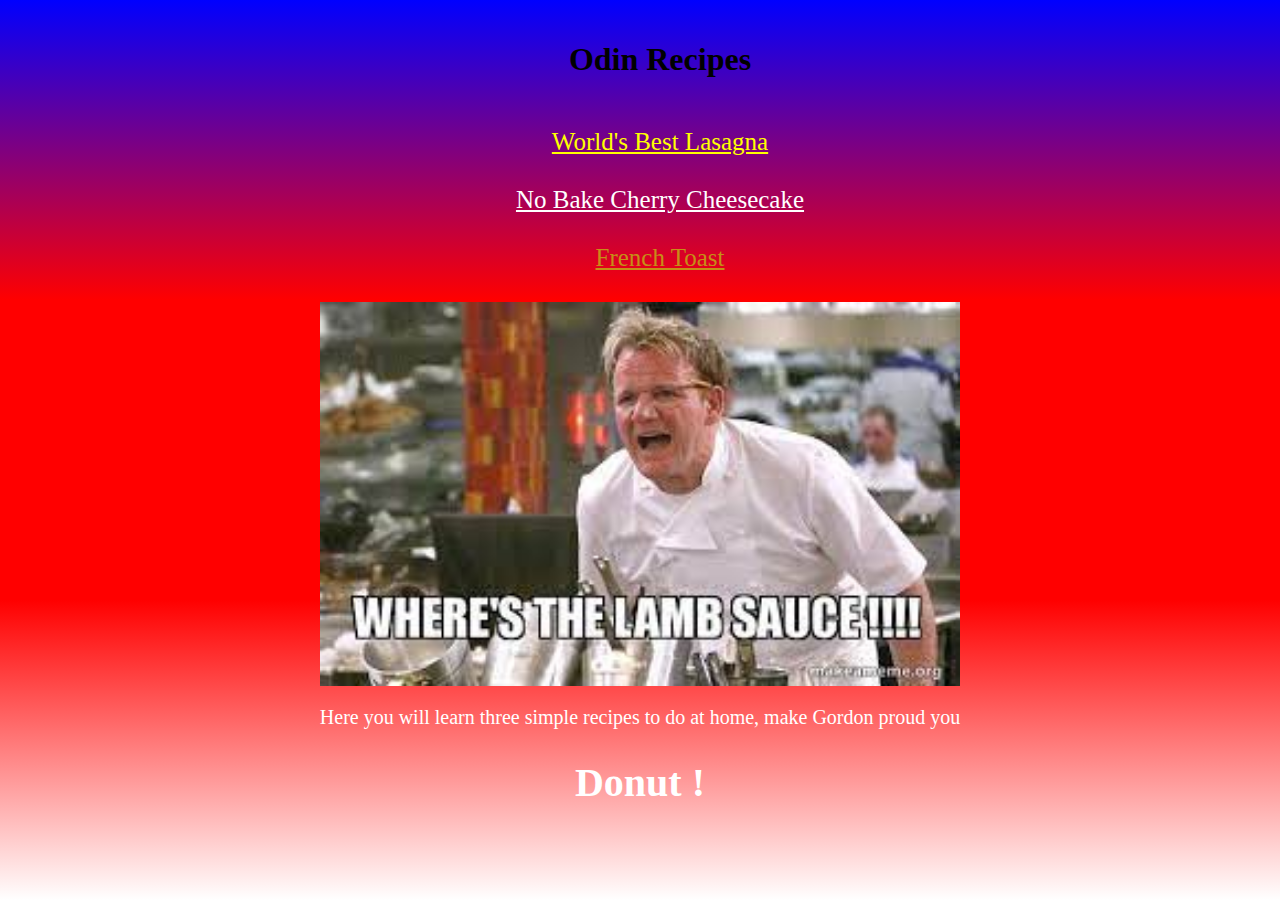
<file: index.html>
<!DOCTYPE html>
<html lang="en">
    <head>
        <meta charset="UTF-8">
        <title>Odin Recipes</title>
        <link href="/css/styles.css" rel="stylesheet">
    </head>
    <body>
        <h1>Odin Recipes</h1>
        <div class="list">
            <ul>
            <li><a href="recipes/lasagna.html" class="recipes lasagna"><span>World's Best Lasagna</span></a></li>
            <li><a href="recipes/no-bake-cherry-cheesecake.html" class="recipes cherry-cheesecake"><span>No Bake Cherry Cheesecake</span></a></li>
            <li><a href="recipes/french-toast.html" class="recipes french-toast"><span> French Toast</span></a></li>
            </ul>
        </div>
        <div class="content">
        <img src="/recipes/img/Lambsauce.jpg" alt="Gordon Ramsay Lambsauce">
        <div>
            <p>Here you will learn three simple recipes to do at home, make Gordon proud you <span>Donut !</span></p>
        </div>
        </div>
    </body>
</html>
</file>
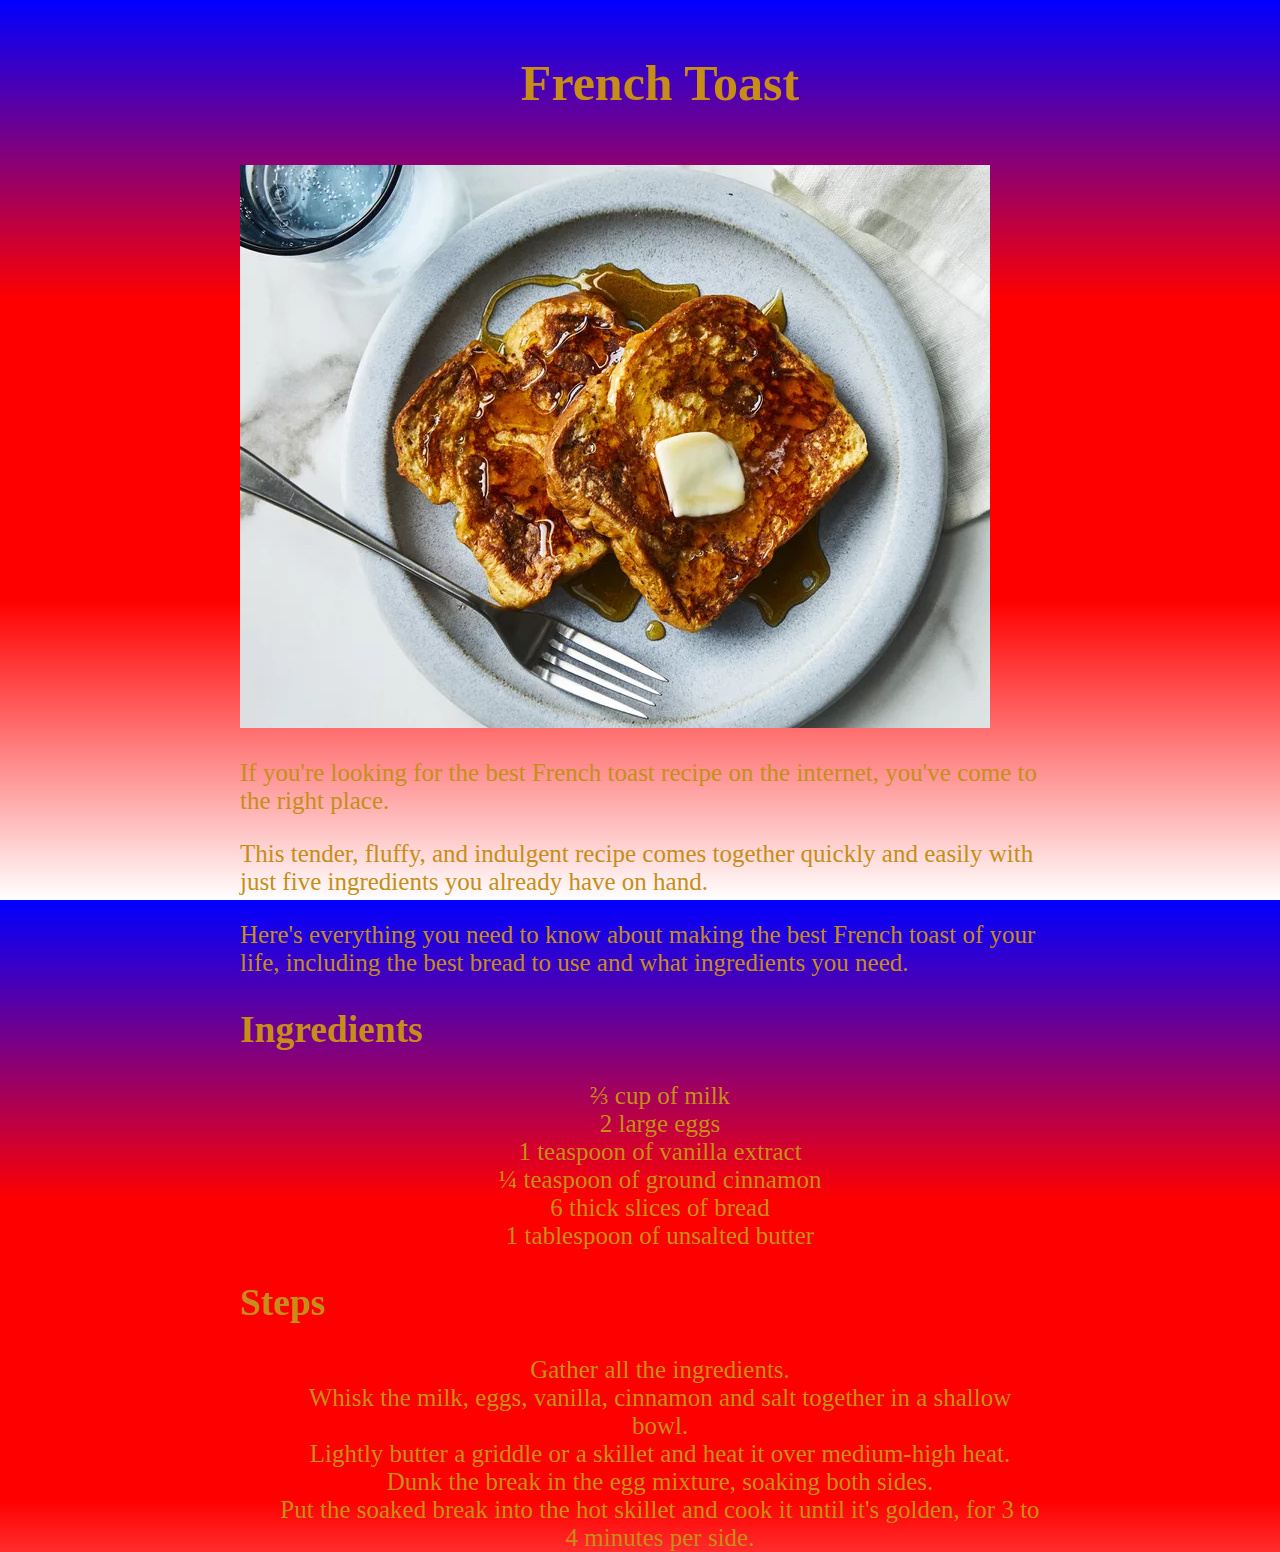
<file: recipes/french-toast.html>
<!DOCTYPE html>
<html lang="en">
    <head>
        <meta charset="UTF-8">
        <title>French Toast</title>
        <link href="../css/styles.css" rel="stylesheet">
    </head>
    <body class="french-toast">
        <h1>French Toast</h1>

        <img src="img/french-toast.png">

        <p>If you're looking for the best French toast recipe on the internet, you've come to the right place.</p>
        <p>This tender, fluffy, and indulgent recipe comes together quickly and easily with just five ingredients you already have on hand.</p>
        <p>Here's everything you need to know about making the best French toast of your life, including the best bread to use and what ingredients you need.</p>

        <h2>Ingredients</h2>

        <ul>
            <li>⅔ cup of milk</li>
            <li>2 large eggs</li>
            <li>1 teaspoon of vanilla extract</li>
            <li>¼ teaspoon of ground cinnamon</li>
            <li>6 thick slices of bread</li>
            <li>1 tablespoon of unsalted butter</li>
        </ul>

        <h2>Steps</h2>

        <ol>
            <li>Gather all the ingredients.</li>
            <li>Whisk the milk, eggs, vanilla, cinnamon and salt together in a shallow bowl.</li>
            <li>Lightly butter a griddle or a skillet and heat it over medium-high heat.</li>
            <li>Dunk the break in the egg mixture, soaking both sides.</li>
            <li>Put the soaked break into the hot skillet and cook it until it's golden, for 3 to 4 minutes per side.</li>
        </ol>
    </body>
</html>
</file>
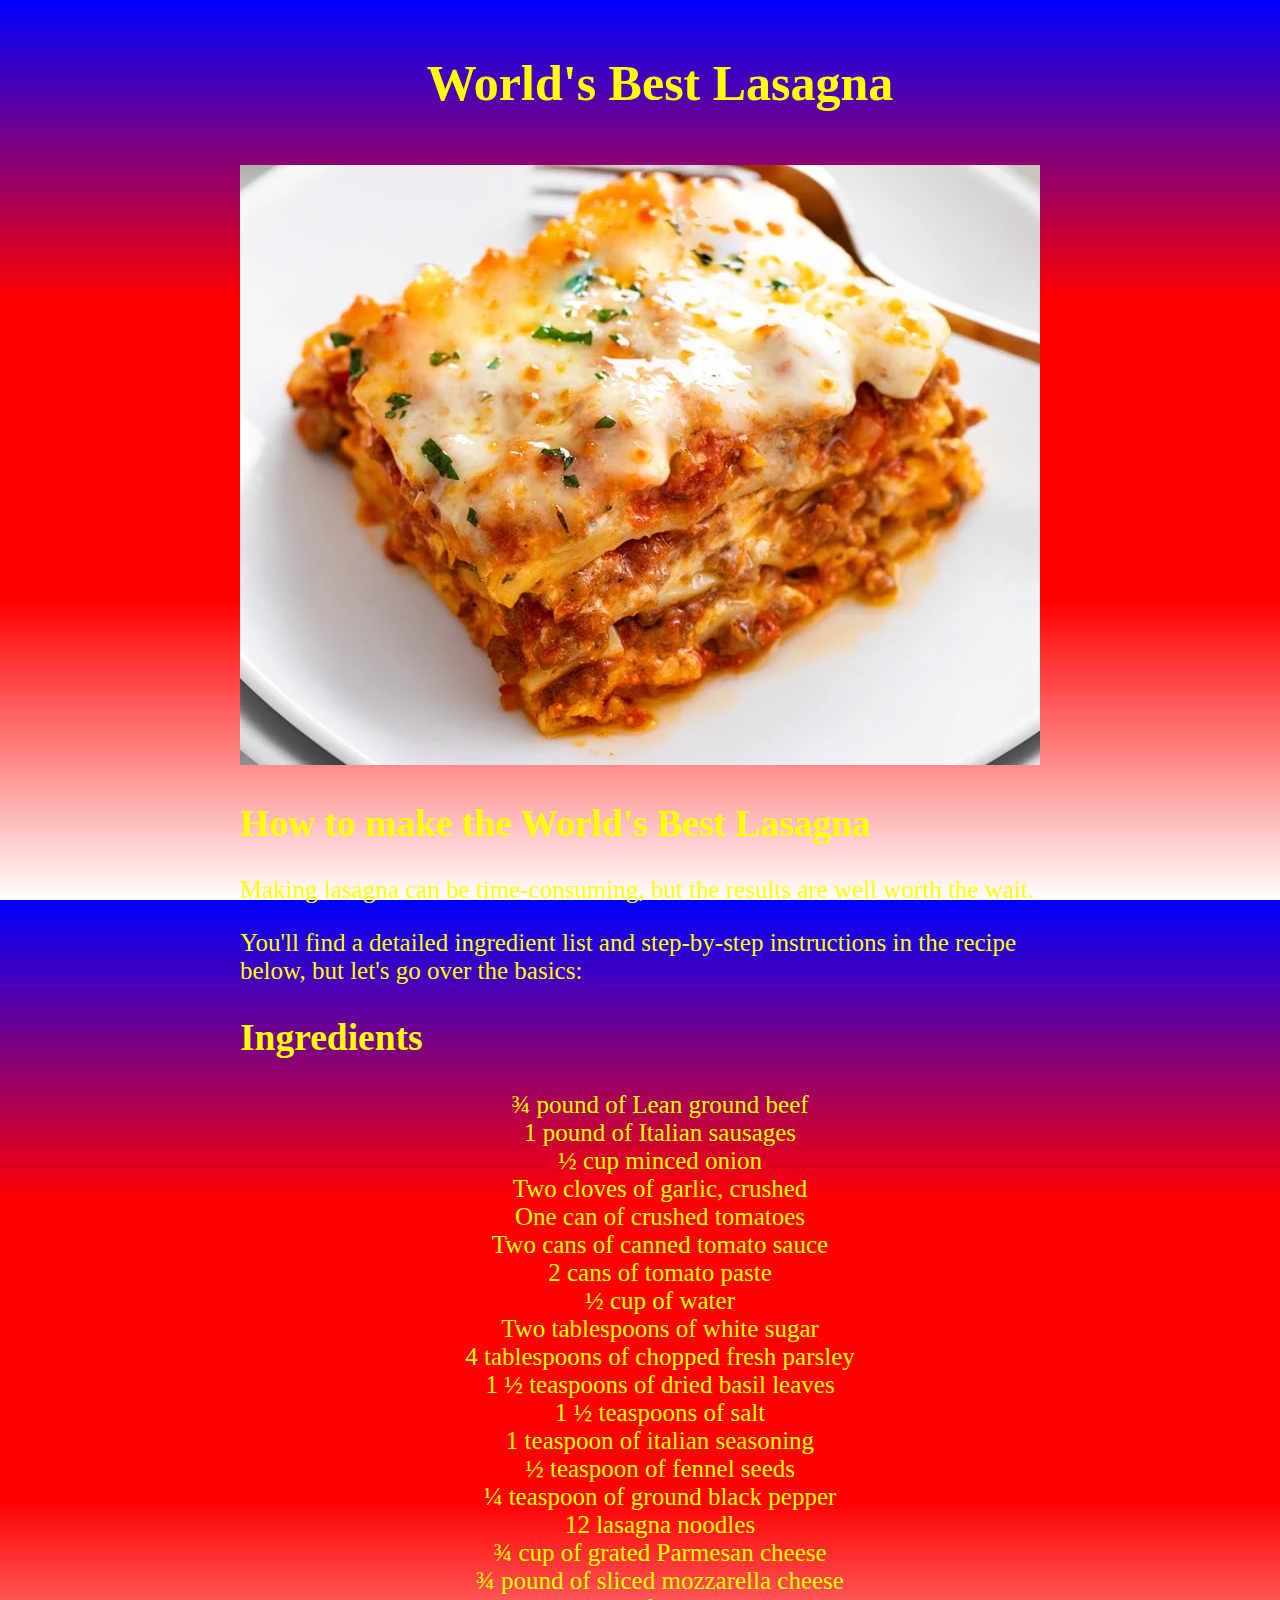
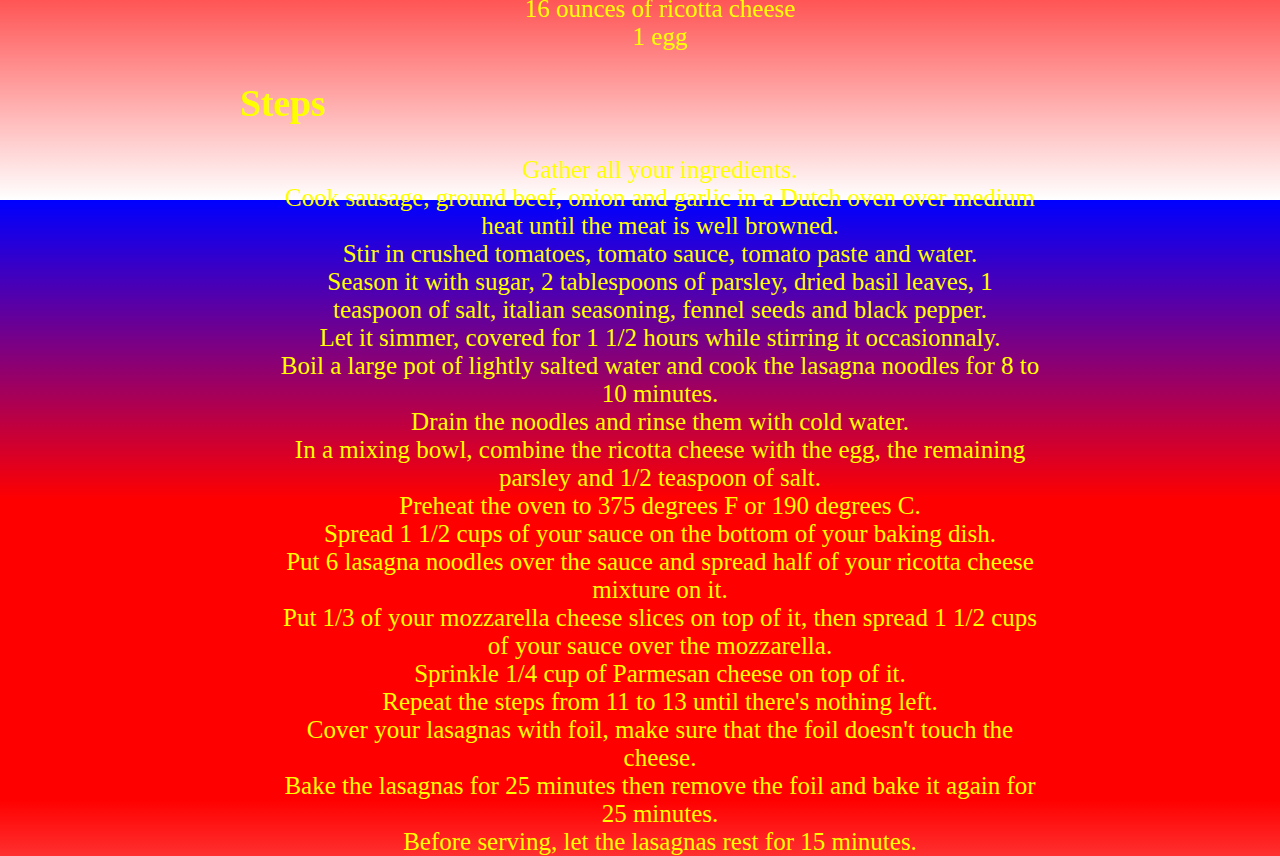
<file: recipes/lasagna.html>
<!DOCTYPE html>
<html lang="en">
    <head>
        <meta charset="UTF-8">
        <title>World's Best Lasagna</title>
        <link href="../css/styles.css" rel="stylesheet">
    </head>
    <body class="lasagna">
        <h1>World's Best Lasagna</h1>

        <img src="img/Lasagna.jpg">

        <h2>How to make the World's Best Lasagna</h2>

        <p>Making lasagna can be time-consuming, but the results are well worth the wait.</p> 
        <p>You'll find a detailed ingredient list and step-by-step instructions in the recipe below, but let's go over the basics:</p>

        <h2>Ingredients</h2>

        <ul>
            <li>¾ pound of Lean ground beef</li>
            <li>1 pound of Italian sausages</li>
            <li>½ cup minced onion</li>
            <li>Two cloves of garlic, crushed</li>
            <li>One can of crushed tomatoes</li>
            <li>Two cans of canned tomato sauce</li>
            <li>2 cans of tomato paste</li>
            <li>½ cup of water</li>
            <li>Two tablespoons of white sugar</li>
            <li>4 tablespoons of chopped fresh parsley</li>
            <li>1 ½ teaspoons of dried basil leaves</li>
            <li>1 ½ teaspoons of salt</li>
            <li>1 teaspoon of italian seasoning</li>
            <li>½ teaspoon of fennel seeds</li>
            <li>¼ teaspoon of ground black pepper</li>
            <li>12 lasagna noodles</li>
            <li>¾ cup of grated Parmesan cheese</li>
            <li>¾ pound of sliced mozzarella cheese</li>
            <li>16 ounces of ricotta cheese</li>
            <li>1 egg</li>
        </ul>

        <h2>Steps</h2>

        <ol>
            <li>Gather all your ingredients.</li>
            <li>Cook sausage, ground beef, onion and garlic in a Dutch oven over medium heat until the meat is well browned.</li>
            <li>Stir in crushed tomatoes, tomato sauce, tomato paste and water.</li>
            <li>Season it with sugar, 2 tablespoons of parsley, dried basil leaves, 1 teaspoon of salt, italian seasoning, fennel seeds and black pepper.</li>
            <li>Let it simmer, covered for 1 1/2 hours while stirring it occasionnaly.</li>
            <li>Boil a large pot of lightly salted water and cook the lasagna noodles for 8 to 10 minutes.</li>
            <li>Drain the noodles and rinse them with cold water.</li>
            <li>In a mixing bowl, combine the ricotta cheese with the egg, the remaining parsley and 1/2 teaspoon of salt.</li>
            <li>Preheat the oven to 375 degrees F or 190 degrees C.</li>
            <li>Spread 1 1/2 cups of your sauce on the bottom of your baking dish.</li>
            <li>Put 6 lasagna noodles over the sauce and spread half of your ricotta cheese mixture on it.</li>
            <li>Put 1/3 of your mozzarella cheese slices on top of it, then spread 1 1/2 cups of your sauce over the mozzarella.</li>
            <li>Sprinkle 1/4 cup of Parmesan cheese on top of it.</li>
            <li>Repeat the steps from 11 to 13 until there's nothing left.</li>
            <li>Cover your lasagnas with foil, make sure that the foil doesn't touch the cheese.</li>
            <li>Bake the lasagnas for 25 minutes then remove the foil and bake it again for 25 minutes.</li>
            <li>Before serving, let the lasagnas rest for 15 minutes.</li>
        </ol>
    </body>
</html>
</file>
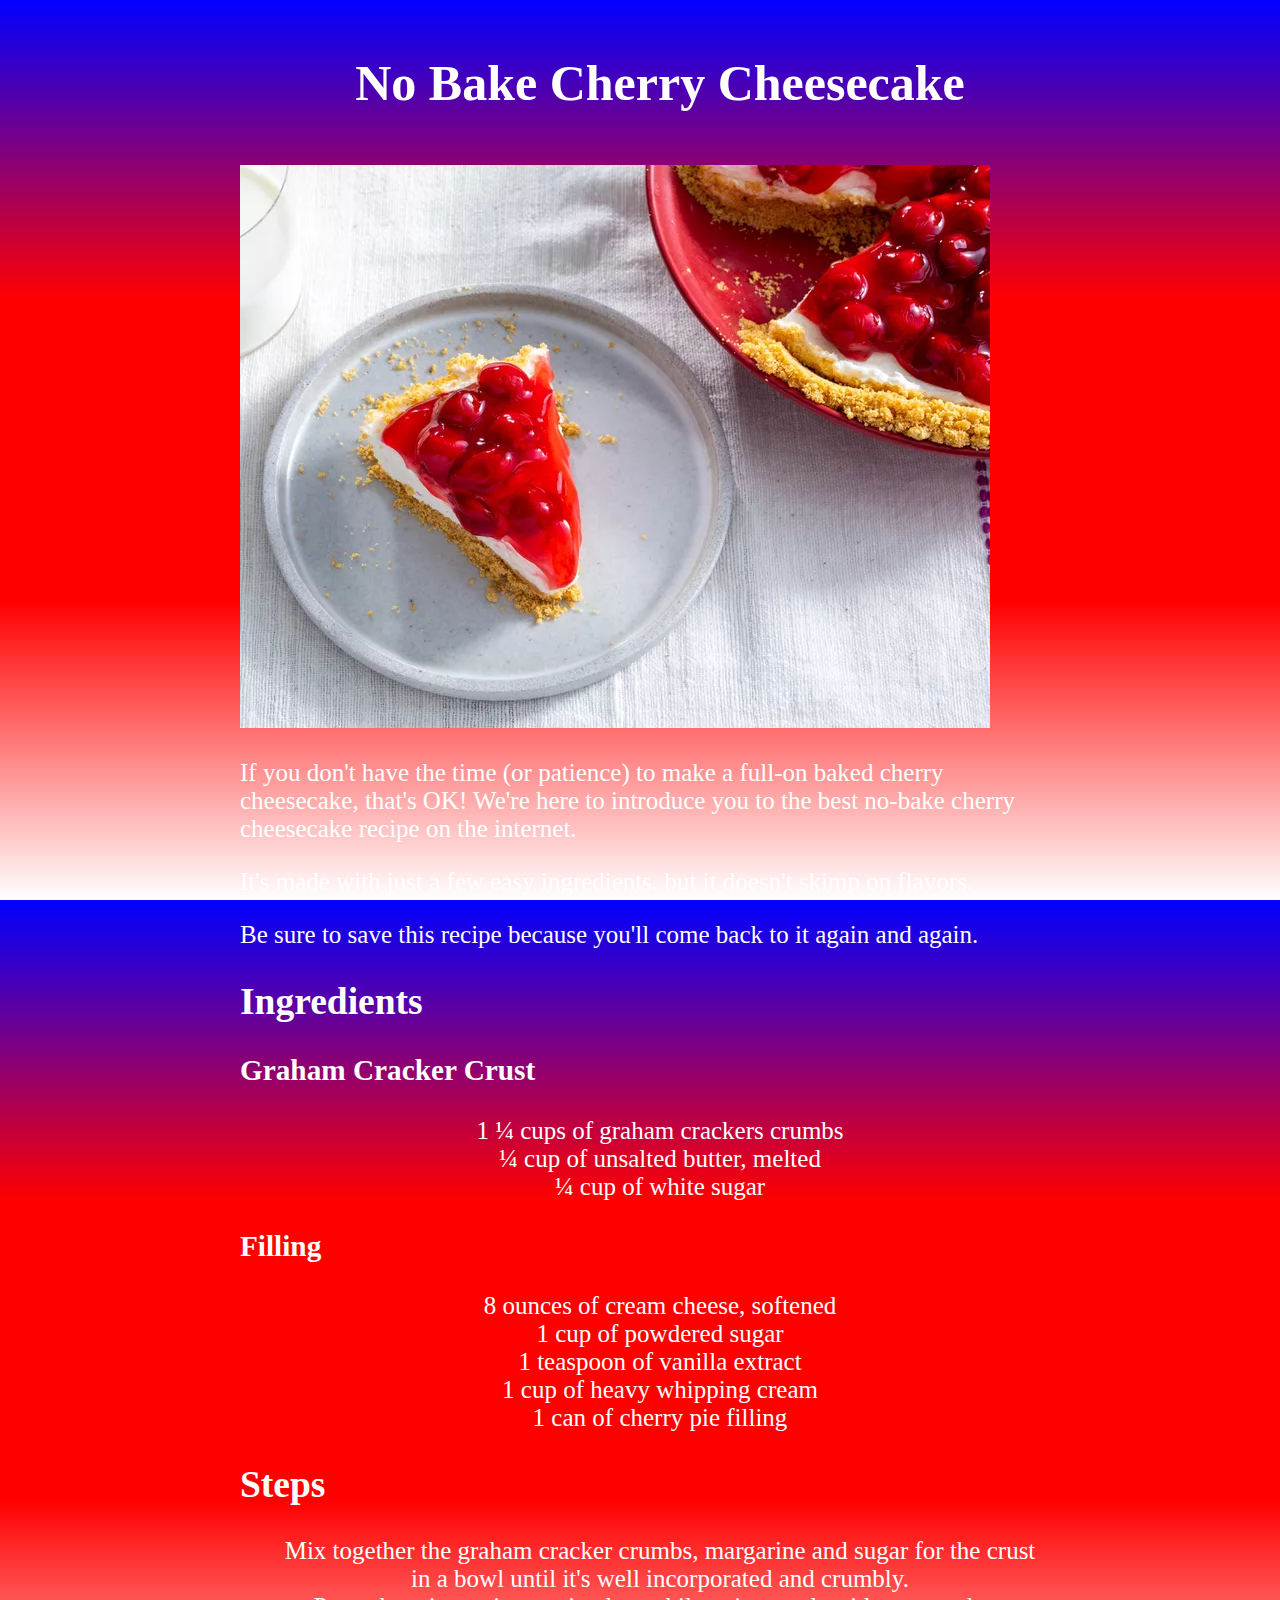
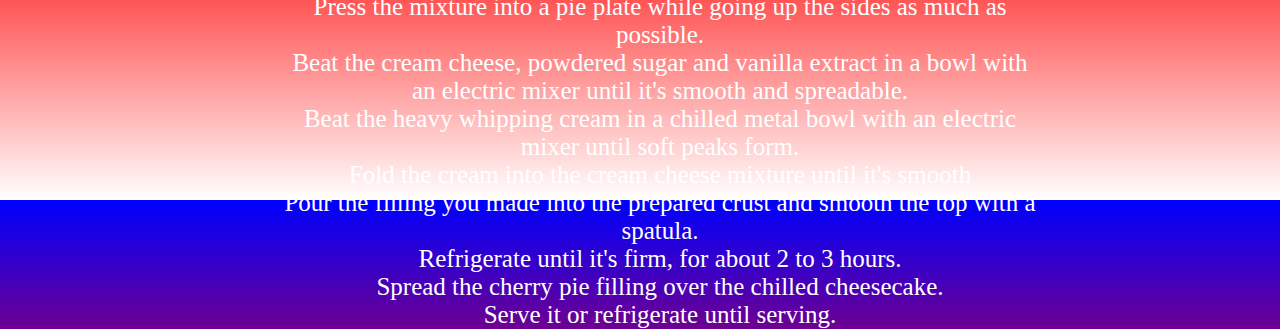
<file: recipes/no-bake-cherry-cheesecake.html>
<!DOCTYPE html>
<html lang="en">
    <head>
        <meta charset="UTF-8">
        <title>No Bake Cherry Cheesecake</title>
        <link href="../css/styles.css" rel="stylesheet">
    </head>
    <body class="cherry-cheesecake">
        <h1>No Bake Cherry Cheesecake</h1>

        <img src="img/no-bake-cherry-cheesecake.png">

        <p>If you don't have the time (or patience) to make a full-on baked cherry cheesecake, that's OK! We're here to introduce you to the best no-bake cherry cheesecake recipe on the internet.</p>
        <p>It's made with just a few easy ingredients, but it doesn't skimp on flavors.</p>
        <p>Be sure to save this recipe because you'll come back to it again and again.</p>

        <h2>Ingredients</h2>

        <h3>Graham Cracker Crust</h3>

        <ul>
            <li>1 ¼ cups of graham crackers crumbs</li>
            <li>¼ cup of unsalted butter, melted</li>
            <li>¼ cup of white sugar</li>
        </ul>

        <h3>Filling</h3>

        <ul>
            <li>8 ounces of cream cheese, softened</li>
            <li>1 cup of powdered sugar</li>
            <li>1 teaspoon of vanilla extract</li>
            <li>1 cup of heavy whipping cream</li>
            <li>1 can of cherry pie filling</li>
        </ul>

        <h2>Steps</h2>

        <ol>
            <li>Mix together the graham cracker crumbs, margarine and sugar for the crust in a bowl until it's well incorporated and crumbly.</li>
            <li>Press the mixture into a pie plate while going up the sides as much as possible.</li>
            <li>Beat the cream cheese, powdered sugar and vanilla extract in a bowl with an electric mixer until it's smooth and spreadable.</li>
            <li>Beat the heavy whipping cream in a chilled metal bowl with an electric mixer until soft peaks form.</li>
            <li>Fold the cream into the cream cheese mixture until it's smooth</li>
            <li>Pour the filling you made into the prepared crust and smooth the top with a spatula.</li>
            <li>Refrigerate until it's firm, for about 2 to 3 hours.</li>
            <li>Spread the cherry pie filling over the chilled cheesecake.</li>
            <li>Serve it or refrigerate until serving.</li>
        </ol>
    </body>
</html>
</file>
<file: css/styles.css>
html, body {
    height: 100%;
}

body {
    background: linear-gradient(180deg, blue, red, red, white);
    font-family:'Times New Roman', Times, serif;
    max-width: 800px;
    background-repeat: no-repeat;
    margin: auto;
}

.recipes {
    font-size: 30px;
    color: white;
}

.lasagna {
    color: yellow;
}

.cherry-cheesecake {
    color: white;
}

.lasagna, .cherry-cheesecake, .french-toast {
    font-size: 25px;
    background-repeat: repeat;
}

.french-toast {
    color: #C68E17;
}

span {
    display: block;
    margin: 30px;
}

li {
    list-style: none;
}

h1,li {
    text-align: center;
}

.content p {
    font-size: 20px;
    color: white;
    text-align: center;
}

.content img {
    display: block;
    margin: auto;
    width: 80%;
}

.content span {
    font-size: 40px;
    font-weight: 700;
}

h1 {
   box-sizing: border-box;
   padding: 20px;
   margin-left: 40px;
}
</file>
